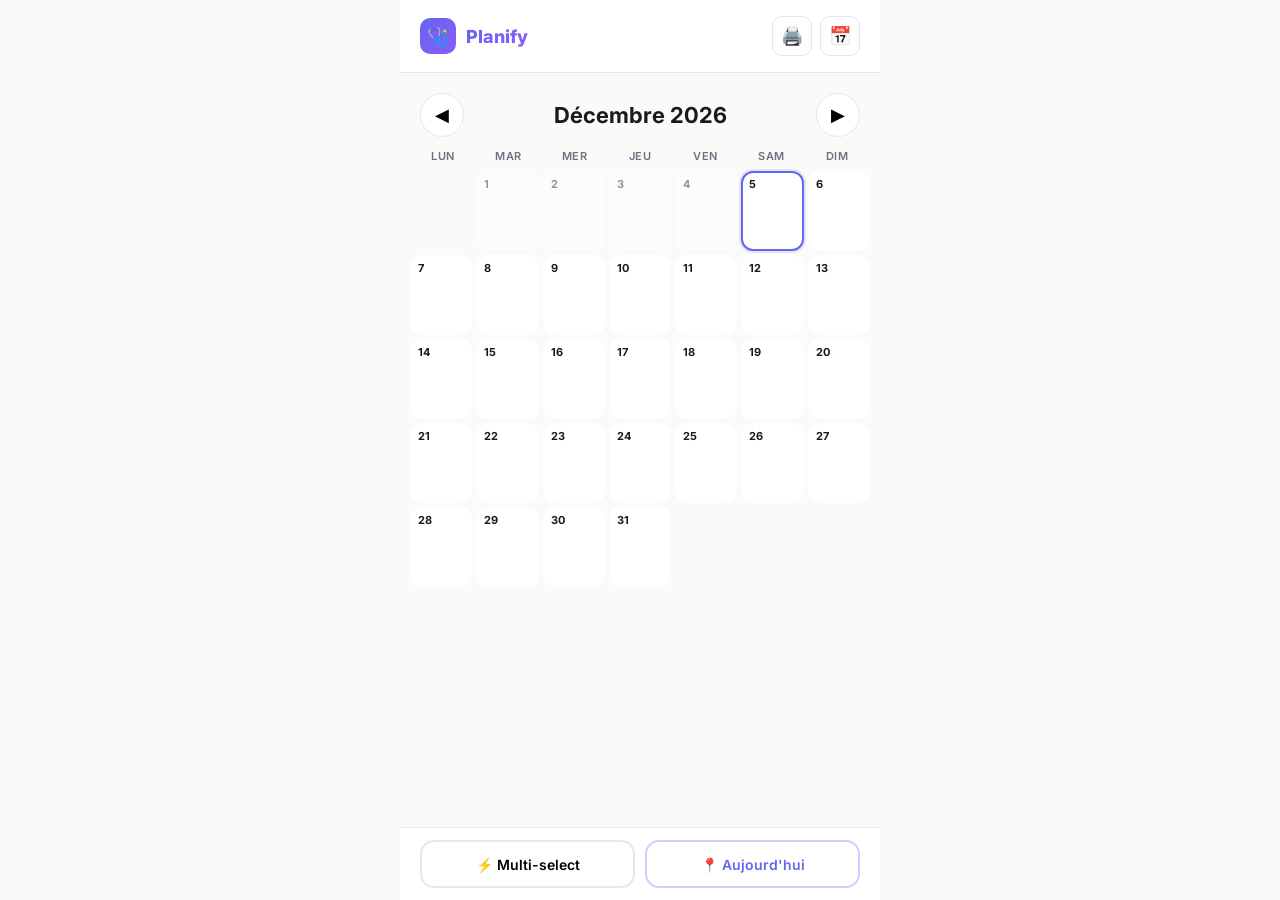
<file: Planify/index.html>
<!DOCTYPE html>
<html lang="fr">
<head>
  <meta charset="UTF-8">
  <meta name="viewport" content="width=device-width, initial-scale=1.0">
  <title>Planify</title>
  <link rel="stylesheet" href="css/style.css">
</head>
<body>

<div class="header">
  <div class="header-logo">
    <div class="icon">🩺</div>
    <h1>Planify</h1>
  </div>
  <div class="header-actions">
    <button class="header-btn" onclick="printCalendar()" title="Imprimer">🖨️</button>
    <button class="header-btn" onclick="exportICS()" title="Exporter .ics">📅</button>
  </div>
</div>

<div class="month-nav">
  <button class="month-nav-btn" onclick="changeMonth(-1)">◀</button>
  <h2 id="monthTitle"></h2>
  <button class="month-nav-btn" onclick="changeMonth(1)">▶</button>
</div>

<div class="calendar-container">
  <div class="weekday-header">
    <span>Lun</span><span>Mar</span><span>Mer</span><span>Jeu</span><span>Ven</span><span>Sam</span><span>Dim</span>
  </div>
  <div class="calendar-grid" id="calendarGrid"></div>
  <div class="print-legend" id="printLegend"></div>
  <div class="print-header">Planify — généré le <span id="printDate"></span></div>
</div>

<div class="bottom-spacer"></div>
<div class="batch-counter" id="batchCounter"></div>
<div id="toast" class="toast"></div>

<div class="bottom-bar" id="bottomBar">
  <button class="batch-btn" onclick="toggleBatchMode()">⚡ Multi-select</button>
  <button class="batch-btn today-btn" onclick="goToday()">📍 Aujourd'hui</button>
</div>

<div class="overlay" id="overlay"></div>

<!-- Event picker sheet -->
<div class="bottom-sheet" id="eventSheet">
  <div class="sheet-handle"></div>
  <div class="sheet-header">
    <h3 id="sheetTitle">Choisir un événement</h3>
    <div class="sheet-date" id="sheetDate"></div>
  </div>
  <div class="sheet-current" id="sheetCurrent" style="display:none;">
    <div class="sheet-current-title">Sur ce jour</div>
    <div id="currentEventsList"></div>
  </div>
  <div class="sheet-divider" id="sheetDivider" style="display:none;"></div>
  <div class="sheet-section">
    <div class="sheet-section-title">Travail</div>
    <div class="sheet-grid" id="workChips"></div>
  </div>
  <div class="sheet-section">
    <div class="sheet-section-title">Repos</div>
    <div class="sheet-grid" id="offChips"></div>
  </div>
  <div class="sheet-section">
    <div class="sheet-section-title">Vacances</div>
    <div class="sheet-grid" id="vacationChips"></div>
  </div>
  <div class="sheet-section">
    <div class="sheet-section-title">Perso</div>
    <div class="sheet-grid" id="customChips"></div>
    <button class="manage-custom-btn" id="manageCustomBtn" style="display:none;">🗑️ Gérer mes types</button>
  </div>
  <div style="height: 24px;"></div>
</div>

<!-- Custom event creation sheet -->
<div class="bottom-sheet" id="customSheet">
  <div class="sheet-handle"></div>
  <div class="modal-content">
    <h3>✨ Nouvel événement</h3>
    <div class="form-group">
      <label>Nom</label>
      <input type="text" class="form-input" id="customName" placeholder="Ex: Formation, RDV...">
    </div>
    <div class="form-group">
      <label>Emoji</label>
      <div class="emoji-picker" id="emojiPicker"></div>
    </div>
    <div class="form-group">
      <label>Durée</label>
      <div class="duration-selector">
        <div class="duration-option active" data-dur="allday" onclick="selectDuration('allday', this)">
          <span class="dur-emoji">📅</span>
          <span class="dur-label">Journée</span>
          <span class="dur-desc">Toute la journée</span>
        </div>
        <div class="duration-option" data-dur="half" onclick="selectDuration('half', this)">
          <span class="dur-emoji">🕐</span>
          <span class="dur-label">Demi-journée</span>
          <span class="dur-desc">Matin ou après-midi</span>
        </div>
        <div class="duration-option" data-dur="custom" onclick="selectDuration('custom', this)">
          <span class="dur-emoji">⏰</span>
          <span class="dur-label">Horaires</span>
          <span class="dur-desc">Début / fin</span>
        </div>
      </div>
      <div class="half-day-selector" id="halfDaySelector">
        <div class="half-day-option active" data-half="morning" onclick="selectHalfDay('morning', this)">
          <span class="dur-emoji">☀️</span>
          <span class="dur-label">Matin</span>
          <span class="dur-desc">8h → 12h</span>
        </div>
        <div class="half-day-option" data-half="afternoon" onclick="selectHalfDay('afternoon', this)">
          <span class="dur-emoji">🌅</span>
          <span class="dur-label">Après-midi</span>
          <span class="dur-desc">13h → 18h</span>
        </div>
      </div>
      <div class="time-row-container" id="timeRowContainer">
        <div class="time-row">
          <div class="form-group">
            <label>Début</label>
            <input type="time" class="form-input" id="customStart">
          </div>
          <div class="form-group">
            <label>Fin</label>
            <input type="time" class="form-input" id="customEnd">
          </div>
        </div>
      </div>
    </div>
    <div class="form-actions">
      <button class="btn btn-ghost" onclick="closeCustomSheet()">Annuler</button>
      <button class="btn btn-primary" onclick="saveCustomEvent()">Ajouter</button>
    </div>
  </div>
</div>

<!-- Load order matters: palette → storage → toast → calendar → sheet → modal → export → app -->
<script src="js/palette.js"></script>
<script src="js/storage.js"></script>
<script src="js/toast.js"></script>
<script src="js/calendar.js"></script>
<script src="js/sheet.js"></script>
<script src="js/modal.js"></script>
<script src="js/export.js"></script>
<script src="js/app.js"></script>

</body>
</html>
</file>
<file: Planify/css/style.css>
@import url('https://fonts.googleapis.com/css2?family=Inter:wght@400;500;600;700;800&display=swap');

* { margin: 0; padding: 0; box-sizing: border-box; }

:root {
  --bg: #FAFAF9;
  --card: #FFFFFF;
  --text: #1a1a1a;
  --text-secondary: #6b7280;
  --border: #e5e7eb;
  --radius: 16px;
  --radius-sm: 10px;
}

body {
  font-family: 'Inter', sans-serif;
  background: var(--bg);
  color: var(--text);
  min-height: 100vh;
  max-width: 480px;
  margin: 0 auto;
  position: relative;
  overflow-x: hidden;
}

/* ── Header ── */
.header {
  display: flex; align-items: center; justify-content: space-between;
  padding: 16px 20px; background: var(--card);
  border-bottom: 1px solid var(--border);
  position: sticky; top: 0; z-index: 100;
}
.header-logo { display: flex; align-items: center; gap: 10px; }
.header-logo .icon {
  width: 36px; height: 36px;
  background: linear-gradient(135deg, #6366f1, #8b5cf6);
  border-radius: 10px; display: flex; align-items: center; justify-content: center; font-size: 18px;
}
.header-logo h1 {
  font-size: 18px; font-weight: 800;
  background: linear-gradient(135deg, #6366f1, #8b5cf6);
  -webkit-background-clip: text; -webkit-text-fill-color: transparent;
}
.header-actions { display: flex; gap: 8px; }
.header-btn {
  width: 40px; height: 40px; border: 1px solid var(--border); border-radius: var(--radius-sm);
  background: var(--card); display: flex; align-items: center; justify-content: center;
  font-size: 18px; cursor: pointer; transition: all 0.2s;
}
.header-btn:active { transform: scale(0.92); background: #f3f4f6; }

/* ── Month navigation ── */
.month-nav {
  display: flex; align-items: center; justify-content: space-between; padding: 20px 20px 12px;
}
.month-nav h2 { font-size: 22px; font-weight: 700; text-transform: capitalize; }
.month-nav-btn {
  width: 44px; height: 44px; border: 1px solid var(--border); border-radius: 50%;
  background: var(--card); font-size: 18px; cursor: pointer;
  display: flex; align-items: center; justify-content: center; transition: all 0.2s;
}
.month-nav-btn:active { transform: scale(0.9); background: #f3f4f6; }

/* ── Calendar grid ── */
.calendar-container { padding: 0 8px; }
.weekday-header { display: grid; grid-template-columns: repeat(7, 1fr); padding: 0 2px; margin-bottom: 8px; }
.weekday-header span { text-align: center; font-size: 11px; font-weight: 600; color: var(--text-secondary); text-transform: uppercase; letter-spacing: 0.5px; }

.calendar-grid { display: grid; grid-template-columns: repeat(7, 1fr); gap: 4px; padding: 0 2px; }

.day-cell {
  min-height: 80px; border-radius: 12px; background: var(--card); border: 2px solid transparent;
  display: flex; flex-direction: column; align-items: stretch; padding: 4px;
  cursor: pointer; transition: all 0.2s; position: relative; overflow: hidden;
}
.day-cell:active { transform: scale(0.94); }
.day-cell.empty { background: transparent; cursor: default; min-height: 0; }
.day-cell.empty:active { transform: none; }
.day-cell.today { border-color: #6366f1; box-shadow: 0 0 0 2px rgba(99,102,241,0.15); }
.day-cell.past { opacity: 0.45; }
.day-cell.selected { border-color: #f59e0b; background: #fffbeb; box-shadow: 0 0 0 2px rgba(245,158,11,0.2); }

.day-number { font-size: 11px; font-weight: 700; color: var(--text); margin-bottom: 3px; padding-left: 2px; }
.day-events { display: flex; flex-direction: column; gap: 2px; flex: 1; }

/* ── Event tags (calendar cells) ── */
.event-tag {
  display: flex; align-items: center; gap: 3px; padding: 2px 4px; border-radius: 6px;
  font-size: 9px; font-weight: 700; line-height: 1.1; white-space: nowrap; overflow: hidden; text-overflow: ellipsis;
}
.event-tag .tag-emoji { font-size: 11px; flex-shrink: 0; }
.event-tag .tag-label { overflow: hidden; text-overflow: ellipsis; }
.event-tag.animate-in { animation: popIn 0.35s cubic-bezier(0.175,0.885,0.32,1.275); }

.event-tag.tag-matin    { background: #fef3c7; color: #92400e; }
.event-tag.tag-soir     { background: #ede9fe; color: #5b21b6; }
.event-tag.tag-nuit     { background: #e0e7ff; color: #3730a3; }
.event-tag.tag-repos    { background: #d1fae5; color: #065f46; }
.event-tag.tag-vacances { background: #cffafe; color: #155e75; }
.event-tag.tag-custom   { background: #f3f4f6; color: #374151; }

.event-overflow { font-size: 8px; font-weight: 700; color: var(--text-secondary); padding-left: 4px; }

/* ── Animations ── */
@keyframes popIn { 0%{transform:scale(0);opacity:0}100%{transform:scale(1);opacity:1} }
@keyframes slideOut { 0%{transform:translateX(0);opacity:1}100%{transform:translateX(60px);opacity:0;height:0;padding:0;margin:0;} }
@keyframes chipShake { 0%,100%{transform:rotate(0)}20%{transform:rotate(-3deg)}40%{transform:rotate(3deg)}60%{transform:rotate(-2deg)}80%{transform:rotate(2deg)} }

/* ── Bottom bar ── */
.bottom-bar {
  position: fixed; bottom: 0; left: 50%; transform: translateX(-50%);
  width: 100%; max-width: 480px; background: var(--card); border-top: 1px solid var(--border);
  padding: 12px 20px; padding-bottom: calc(12px + env(safe-area-inset-bottom, 0px));
  display: flex; gap: 10px; z-index: 100;
}
.batch-btn {
  flex: 1; height: 48px; border: 2px solid var(--border); border-radius: 14px;
  background: var(--card); font-family: 'Inter', sans-serif; font-size: 14px; font-weight: 600;
  cursor: pointer; display: flex; align-items: center; justify-content: center; gap: 8px; transition: all 0.2s;
}
.batch-btn:active { transform: scale(0.96); }
.batch-btn.active { background: #fef3c7; border-color: #f59e0b; color: #92400e; }
.batch-btn.today-btn { color: #6366f1; border-color: #c7d2fe; }
.batch-btn.today-btn:active { background: #eef2ff; }
.batch-btn.apply { background: linear-gradient(135deg, #6366f1, #8b5cf6); border-color: transparent; color: white; }

/* ── Overlay ── */
.overlay {
  position: fixed; top: 0; left: 0; right: 0; bottom: 0;
  background: rgba(0,0,0,0.35); z-index: 200;
  opacity: 0; pointer-events: none; transition: opacity 0.3s;
}
.overlay.visible { opacity: 1; pointer-events: all; }

/* ── Bottom sheets ── */
.bottom-sheet {
  position: fixed; bottom: 0; left: 50%; transform: translateX(-50%) translateY(100%);
  width: 100%; max-width: 480px; background: var(--card); border-radius: 24px 24px 0 0;
  z-index: 300; transition: transform 0.35s cubic-bezier(0.22,1,0.36,1);
  max-height: 85vh; overflow-y: auto;
}
.bottom-sheet.visible { transform: translateX(-50%) translateY(0); }

.sheet-handle { width: 40px; height: 4px; background: #d1d5db; border-radius: 4px; margin: 12px auto; }
.sheet-header { padding: 0 24px 12px; }
.sheet-header h3 { font-size: 18px; font-weight: 700; }
.sheet-date { font-size: 13px; color: var(--text-secondary); font-weight: 500; }

/* Current events in sheet */
.sheet-current { padding: 0 24px 16px; }
.sheet-current-title { font-size: 11px; font-weight: 700; text-transform: uppercase; letter-spacing: 1px; color: var(--text-secondary); margin-bottom: 10px; }
.current-event-item {
  display: flex; align-items: center; justify-content: space-between;
  padding: 10px 12px; border-radius: 12px; margin-bottom: 6px;
  transition: all 0.25s ease;
}
.current-event-item.removing { animation: slideOut 0.3s ease forwards; pointer-events: none; }
.current-event-left { display: flex; align-items: center; gap: 10px; }
.current-event-left .cev-emoji { font-size: 22px; }
.current-event-left .cev-label { font-size: 14px; font-weight: 600; }
.current-event-left .cev-time { font-size: 11px; color: var(--text-secondary); font-weight: 500; }
.current-event-remove {
  width: 32px; height: 32px; border: none; border-radius: 10px;
  background: rgba(220,38,38,0.08); color: #dc2626;
  font-size: 16px; cursor: pointer; display: flex; align-items: center; justify-content: center;
  transition: all 0.2s;
}
.current-event-remove:active { transform: scale(0.85); background: rgba(220,38,38,0.15); }
.current-event-item.bg-matin    { background: #fffbeb; }
.current-event-item.bg-soir     { background: #f5f3ff; }
.current-event-item.bg-nuit     { background: #eef2ff; }
.current-event-item.bg-repos    { background: #ecfdf5; }
.current-event-item.bg-vacances { background: #ecfeff; }
.current-event-item.bg-custom   { background: #f9fafb; }

.sheet-divider { height: 1px; background: var(--border); margin: 0 24px 16px; }

/* Sheet sections / chips */
.sheet-section { padding: 0 24px 16px; }
.sheet-section-title { font-size: 11px; font-weight: 700; text-transform: uppercase; letter-spacing: 1px; color: var(--text-secondary); margin-bottom: 10px; }
.sheet-grid { display: flex; flex-wrap: wrap; gap: 8px; }

.event-chip {
  display: flex; align-items: center; gap: 8px;
  padding: 10px 16px; border-radius: 12px; border: 2px solid var(--border);
  background: var(--card); font-family: 'Inter', sans-serif; font-size: 14px; font-weight: 600;
  cursor: pointer; transition: all 0.2s; position: relative;
}
.event-chip:active { transform: scale(0.94); }
.event-chip .chip-emoji { font-size: 20px; flex-shrink: 0; }
.event-chip.matin    { border-color: #fbbf24; background: #fffbeb; }
.event-chip.soir     { border-color: #a78bfa; background: #f5f3ff; }
.event-chip.nuit     { border-color: #818cf8; background: #eef2ff; }
.event-chip.repos    { border-color: #34d399; background: #ecfdf5; }
.event-chip.vacances { border-color: #22d3ee; background: #ecfeff; }
.event-chip.custom   { border-color: #d1d5db; background: #f9fafb; }
.event-chip.add-new  { border-style: dashed; color: var(--text-secondary); }
.event-chip.already-added { opacity: 0.4; pointer-events: none; }

.event-chip .chip-delete {
  display: none; position: absolute; top: -8px; right: -8px;
  width: 24px; height: 24px; border-radius: 50%;
  background: #dc2626; color: white; font-size: 13px; font-weight: 700;
  align-items: center; justify-content: center; border: 2px solid white;
  cursor: pointer; z-index: 5; line-height: 1;
}
.event-chip.manage-mode .chip-delete { display: flex; }
.event-chip.manage-mode { animation: chipShake 0.5s ease-in-out infinite; }

.manage-custom-btn {
  display: inline-flex; align-items: center; gap: 6px; padding: 8px 16px;
  border: 2px dashed #d1d5db; border-radius: 12px; background: transparent;
  font-family: 'Inter', sans-serif; font-size: 12px; font-weight: 600;
  color: var(--text-secondary); cursor: pointer; transition: all 0.2s; margin-top: 10px;
}
.manage-custom-btn:active { transform: scale(0.95); }
.manage-custom-btn.active { border-color: #dc2626; color: #dc2626; background: #fef2f2; }

/* ── Custom event creation modal ── */
.modal-content { padding: 24px; }
.modal-content h3 { font-size: 18px; font-weight: 700; margin-bottom: 20px; }
.form-group { margin-bottom: 16px; }
.form-group label { display: block; font-size: 12px; font-weight: 600; text-transform: uppercase; letter-spacing: 0.5px; color: var(--text-secondary); margin-bottom: 8px; }
.form-input { width: 100%; height: 48px; border: 2px solid var(--border); border-radius: 12px; padding: 0 16px; font-family: 'Inter', sans-serif; font-size: 15px; font-weight: 500; outline: none; transition: border-color 0.2s; }
.form-input:focus { border-color: #6366f1; }
.emoji-picker { display: flex; flex-wrap: wrap; gap: 8px; }
.emoji-option { width: 44px; height: 44px; border: 2px solid var(--border); border-radius: 10px; background: var(--card); font-size: 20px; cursor: pointer; display: flex; align-items: center; justify-content: center; transition: all 0.15s; }
.emoji-option:active, .emoji-option.selected { border-color: #6366f1; background: #eef2ff; transform: scale(1.05); }

.duration-selector { display: flex; gap: 8px; margin-bottom: 12px; }
.duration-option {
  flex: 1; padding: 12px 6px; border: 2px solid var(--border); border-radius: 12px;
  background: var(--card); text-align: center; cursor: pointer; transition: all 0.2s;
  font-family: 'Inter', sans-serif;
}
.duration-option:active { transform: scale(0.96); }
.duration-option.active { border-color: #6366f1; background: #eef2ff; }
.duration-option .dur-emoji { font-size: 20px; display: block; margin-bottom: 4px; }
.duration-option .dur-label { font-size: 11px; font-weight: 700; color: var(--text); }
.duration-option .dur-desc  { font-size: 9px; color: var(--text-secondary); font-weight: 500; }

.half-day-selector { display: none; gap: 8px; margin-bottom: 12px; }
.half-day-option {
  flex: 1; padding: 10px 8px; border: 2px solid var(--border); border-radius: 12px;
  background: var(--card); text-align: center; cursor: pointer; transition: all 0.2s;
  font-family: 'Inter', sans-serif;
}
.half-day-option:active { transform: scale(0.96); }
.half-day-option.active { border-color: #6366f1; background: #eef2ff; }
.half-day-option .dur-emoji { font-size: 18px; display: block; margin-bottom: 2px; }
.half-day-option .dur-label { font-size: 11px; font-weight: 700; }
.half-day-option .dur-desc  { font-size: 9px; color: var(--text-secondary); }

.time-row { display: flex; gap: 12px; }
.time-row .form-group { flex: 1; }
.time-row-container { max-height: 0; opacity: 0; overflow: hidden; transition: all 0.3s ease; }
.time-row-container.visible { max-height: 120px; opacity: 1; }

.form-actions { display: flex; gap: 10px; margin-top: 24px; }
.btn { flex: 1; height: 48px; border: none; border-radius: 12px; font-family: 'Inter', sans-serif; font-size: 15px; font-weight: 600; cursor: pointer; transition: all 0.2s; }
.btn:active { transform: scale(0.96); }
.btn-primary { background: linear-gradient(135deg, #6366f1, #8b5cf6); color: white; }
.btn-ghost   { background: #f3f4f6; color: var(--text); }

/* ── Toast ── */
.toast {
  position: fixed; top: 80px; left: 50%; transform: translateX(-50%) translateY(-20px);
  background: #1a1a1a; color: white; padding: 12px 24px; border-radius: 14px;
  font-size: 14px; font-weight: 600; z-index: 500;
  opacity: 0; pointer-events: none; transition: all 0.3s cubic-bezier(0.22,1,0.36,1); white-space: nowrap;
}
.toast.visible { opacity: 1; transform: translateX(-50%) translateY(0); }

/* ── Batch counter ── */
.batch-counter {
  position: fixed; top: 80px; left: 50%; transform: translateX(-50%);
  background: linear-gradient(135deg, #f59e0b, #d97706);
  color: white; padding: 8px 20px; border-radius: 20px;
  font-size: 13px; font-weight: 700; z-index: 150;
  display: none; box-shadow: 0 4px 12px rgba(245,158,11,0.3);
}
.batch-counter.visible { display: block; animation: popIn 0.3s ease-out; }

/* ── Misc ── */
.bottom-spacer { height: 80px; }
::-webkit-scrollbar { width: 0; }

/* ── Print ── */
@media print {
  body { max-width: 100%; margin: 0; background: white; }
  .header, .bottom-bar, .bottom-spacer, .batch-counter, .overlay, .bottom-sheet, .toast { display: none !important; }
  .month-nav-btn { display: none !important; }
  .month-nav { justify-content: center; padding: 10px 0; }
  .month-nav h2 { font-size: 28px; }
  .calendar-container { padding: 0; }
  .calendar-grid { gap: 0; }
  .day-cell {
    min-height: 70px; border-radius: 0; border: 1px solid #ccc !important;
    opacity: 1 !important; box-shadow: none !important;
  }
  .day-cell.past { opacity: 1 !important; }
  .day-cell.today { border: 2px solid #333 !important; }
  .event-tag { font-size: 8px; -webkit-print-color-adjust: exact; print-color-adjust: exact; }
  .weekday-header span { font-size: 10px; }
  .print-legend  { display: flex !important; }
  .print-header  { display: block !important; }
}

.print-legend {
  display: none; flex-wrap: wrap; gap: 12px; justify-content: center;
  padding: 16px 0; border-top: 1px solid #ccc; margin-top: 12px;
}
.print-legend-item { display: flex; align-items: center; gap: 4px; font-size: 11px; font-weight: 600; }
.print-legend-color {
  width: 16px; height: 16px; border-radius: 4px; display: flex; align-items: center; justify-content: center;
  font-size: 10px; -webkit-print-color-adjust: exact; print-color-adjust: exact;
}
.print-header { display: none; text-align: center; padding: 8px; font-size: 12px; color: #888; }
</file>
